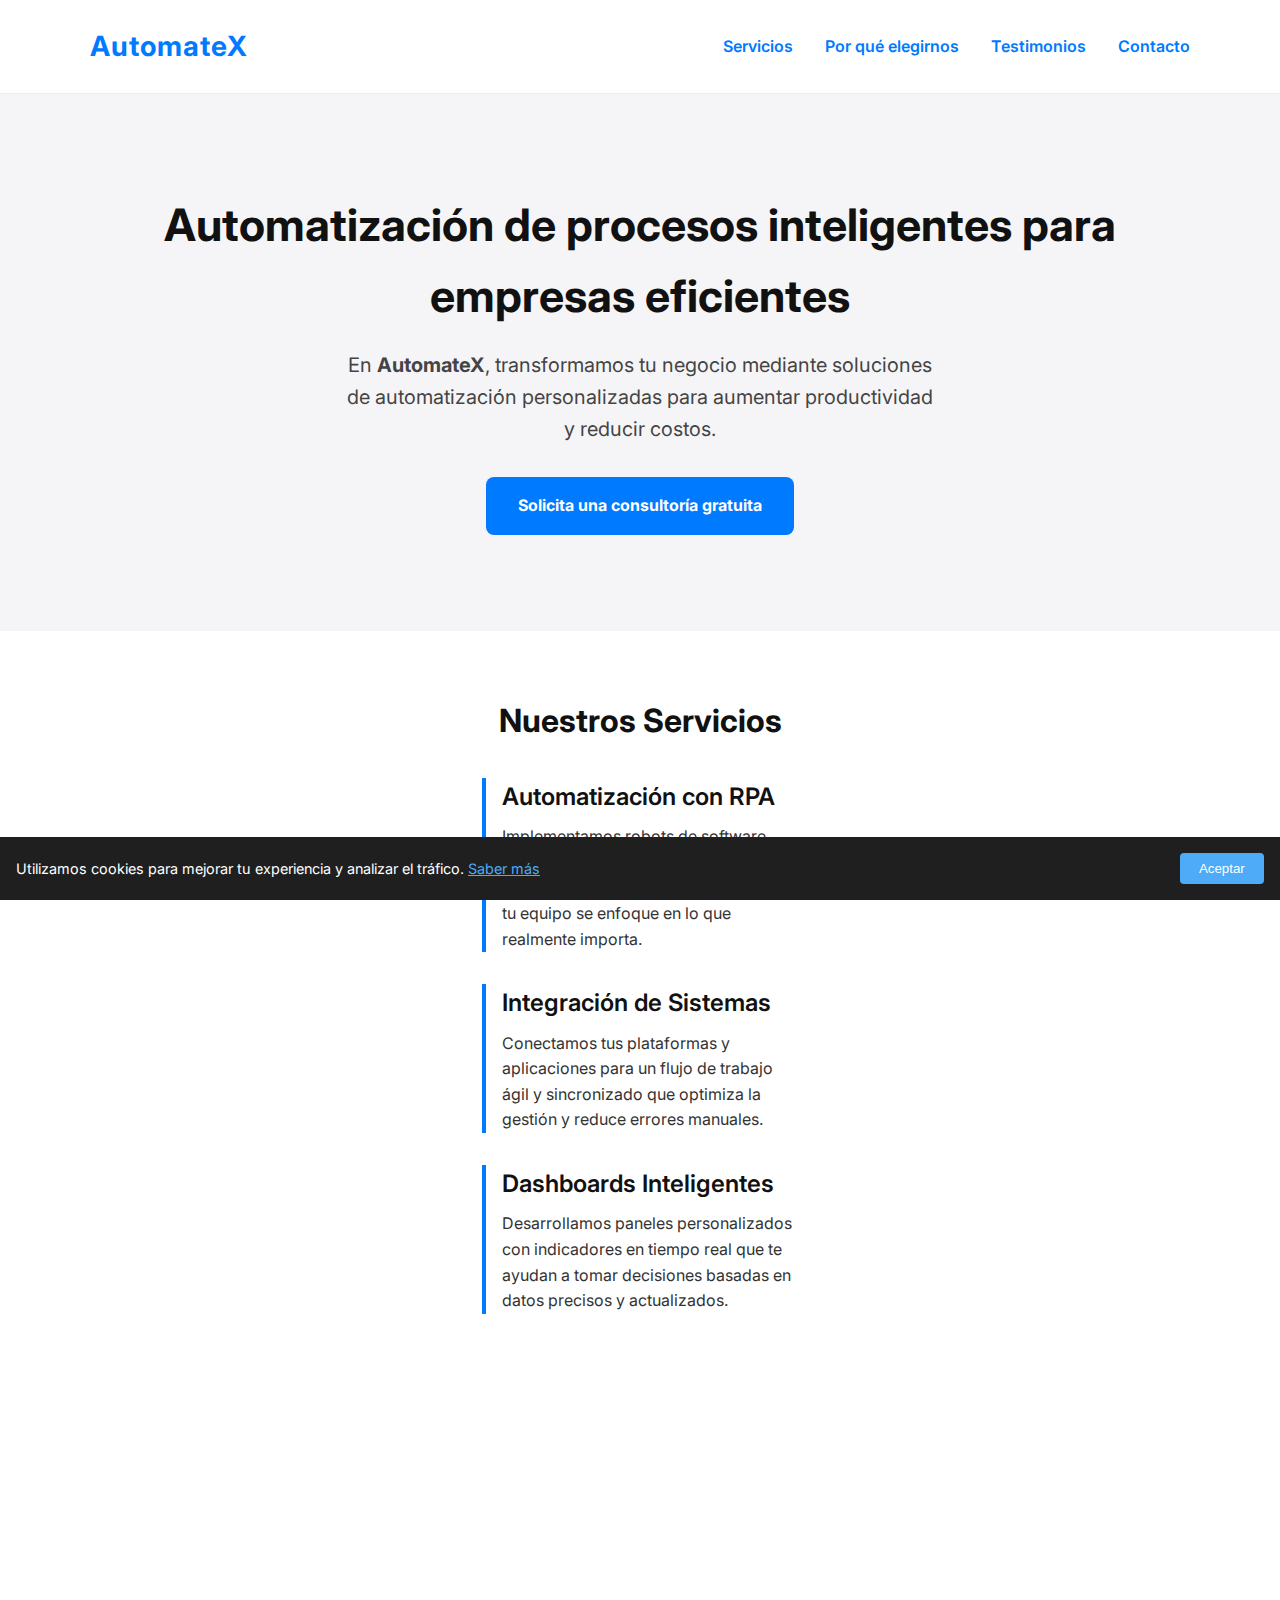
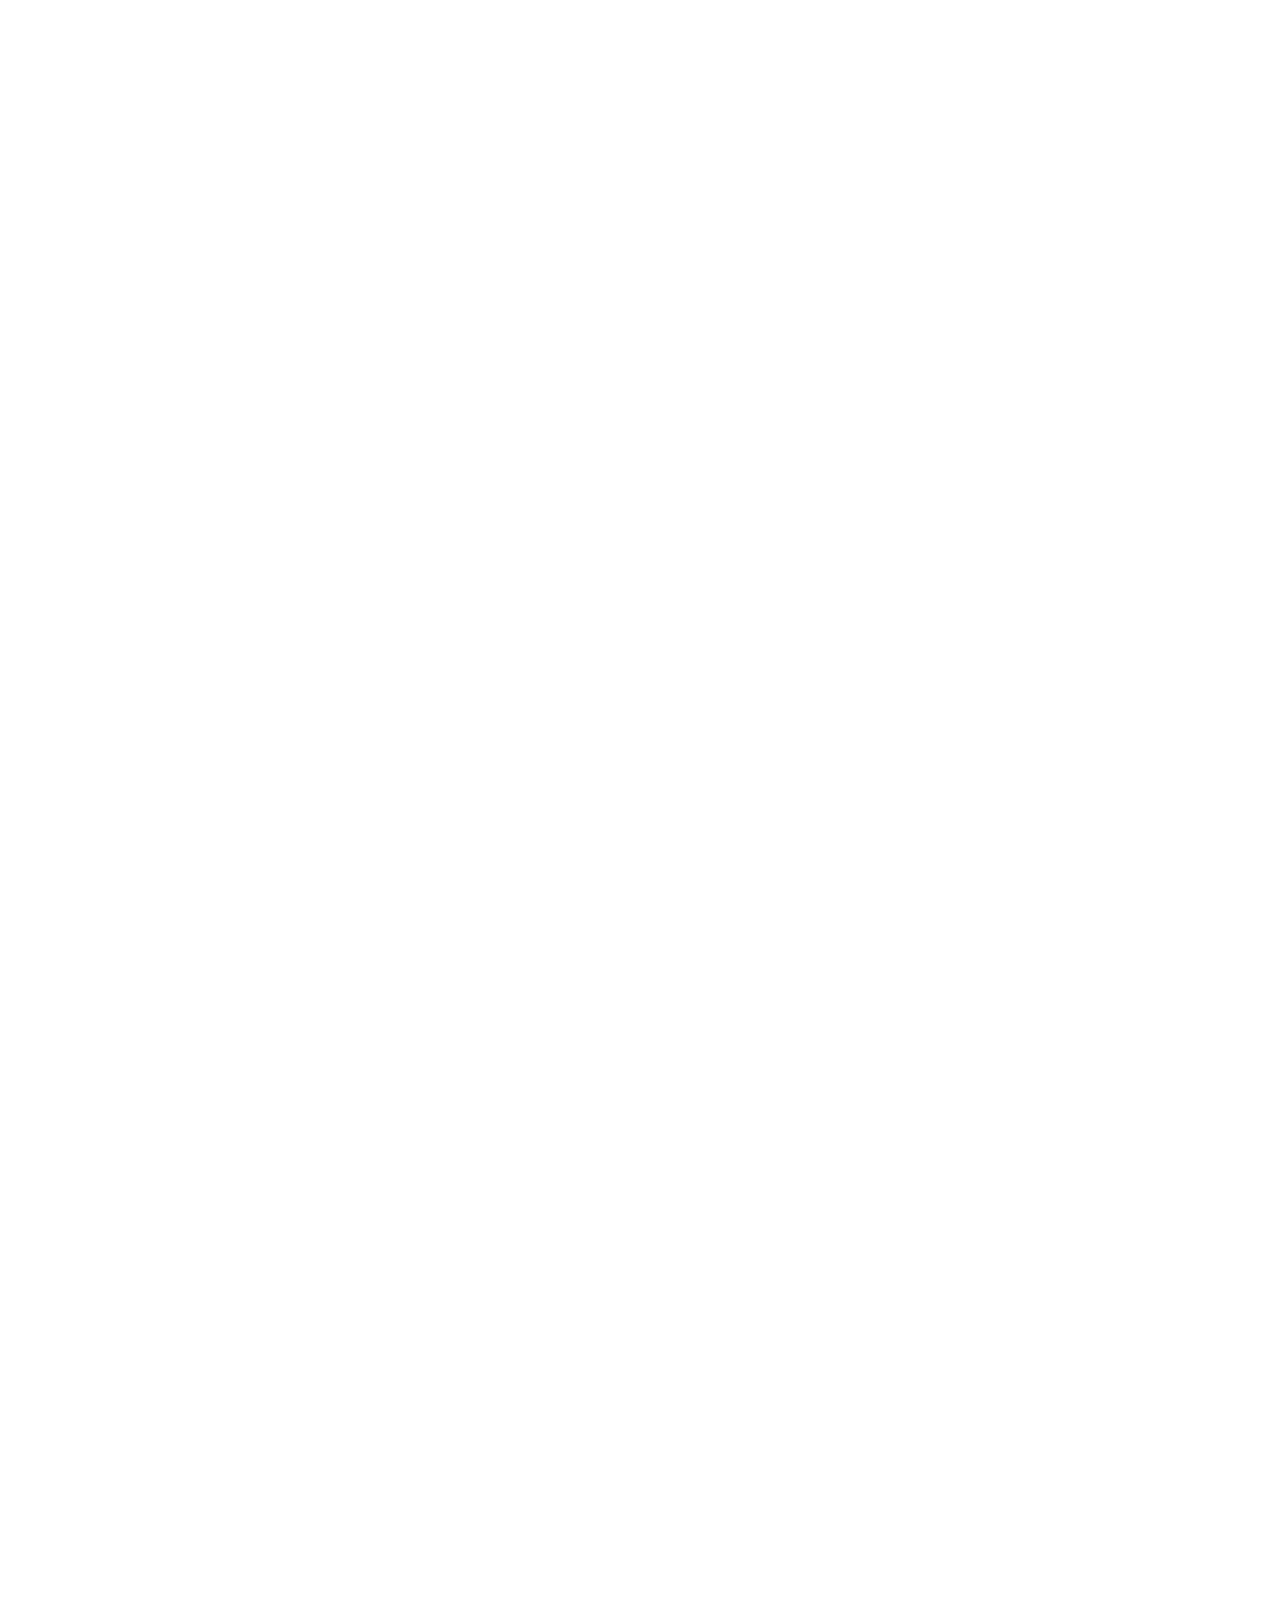
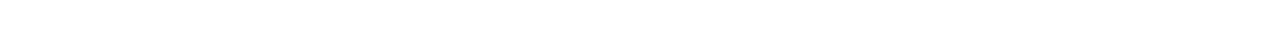
<file: index.html>
<!DOCTYPE html>
<html lang="es">
<head>
  <meta charset="UTF-8" />
  <meta name="viewport" content="width=device-width, initial-scale=1" />
  <title>AutomateX | Agencia de Automatización de Procesos Inteligentes</title>
  <meta name="description" content="AutomateX es una agencia líder en automatización de procesos empresariales. Optimiza tu negocio con soluciones inteligentes y personalizadas de RPA, integración y análisis de datos." />
  <meta name="robots" content="index, follow" />
  <link rel="canonical" href="https://automatex.com/" />
  <link rel="stylesheet" href="styles.css" />
  <link rel="preconnect" href="https://fonts.googleapis.com" />
  <link rel="preconnect" href="https://fonts.gstatic.com" crossorigin />
  <link href="https://fonts.googleapis.com/css2?family=Inter:wght@400;600;700&display=swap" rel="stylesheet" />
</head>
<body>
  <header class="navbar" role="banner">
    <div class="container">
      <a href="index.html" class="logo" aria-label="Inicio AutomateX">AutomateX</a>
      <nav role="navigation" aria-label="Menú principal">
        <ul class="nav-list">
          <li><a href="#servicios" class="nav-link">Servicios</a></li>
          <li><a href="#por-que" class="nav-link">Por qué elegirnos</a></li>
          <li><a href="#testimonios" class="nav-link">Testimonios</a></li>
          <li><a href="#contacto" class="nav-link">Contacto</a></li>
        </ul>
      </nav>
    </div>
  </header>

  <main role="main">
    <section class="hero" aria-label="Presentación principal">
      <div class="container">
        <h1>Automatización de procesos inteligentes para empresas eficientes</h1>
        <p>En <strong>AutomateX</strong>, transformamos tu negocio mediante soluciones de automatización personalizadas para aumentar productividad y reducir costos.</p>
        <a href="#contacto" class="btn-cta" role="button">Solicita una consultoría gratuita</a>
      </div>
    </section>

    <section id="servicios" class="servicios" aria-labelledby="servicios-title">
      <div class="container">
        <h2 id="servicios-title">Nuestros Servicios</h2>
        <article class="servicio" aria-labelledby="servicio1-title">
          <h3 id="servicio1-title">Automatización con RPA</h3>
          <p>Implementamos robots de software para automatizar tareas repetitivas y procesos complejos, permitiendo que tu equipo se enfoque en lo que realmente importa.</p>
        </article>
        <article class="servicio" aria-labelledby="servicio2-title">
          <h3 id="servicio2-title">Integración de Sistemas</h3>
          <p>Conectamos tus plataformas y aplicaciones para un flujo de trabajo ágil y sincronizado que optimiza la gestión y reduce errores manuales.</p>
        </article>
        <article class="servicio" aria-labelledby="servicio3-title">
          <h3 id="servicio3-title">Dashboards Inteligentes</h3>
          <p>Desarrollamos paneles personalizados con indicadores en tiempo real que te ayudan a tomar decisiones basadas en datos precisos y actualizados.</p>
        </article>
      </div>
    </section>

    <section id="por-que" class="porque" aria-labelledby="porque-title">
      <div class="container">
        <h2 id="porque-title">¿Por qué elegir AutomateX?</h2>
        <ul>
          <li>✔️ Expertos certificados en RPA y automatización con más de 5 años de experiencia.</li>
          <li>✔️ Soluciones personalizadas adaptadas a las necesidades únicas de tu negocio.</li>
          <li>✔️ Acompañamiento integral desde la consultoría hasta la implementación y soporte.</li>
          <li>✔️ Metodologías ágiles que garantizan rapidez y calidad en cada proyecto.</li>
        </ul>
      </div>
    </section>

    <section id="testimonios" class="testimonios" aria-labelledby="testimonios-title">
      <div class="container">
        <h2 id="testimonios-title">Testimonios de Clientes</h2>
        <blockquote>
          <p>“AutomateX revolucionó nuestra forma de trabajar. Gracias a su experiencia en automatización, hemos reducido tiempos de producción en un 30%.”</p>
          <footer>— Laura Gómez, CEO de LogiCorp</footer>
        </blockquote>
        <blockquote>
          <p>“El equipo fue muy profesional y cercano. La integración entre sistemas fue perfecta y el soporte postventa nos ha acompañado en cada paso.”</p>
          <footer>— Marcos Díaz, Director de Operaciones en Fintech Solutions</footer>
        </blockquote>
      </div>
    </section>

    <section id="contacto" class="section-contacto">
        <div class="container">
            <h2>Contacto</h2>
            <p>Cuéntanos tu idea y cómo podemos ayudarte a automatizar tus procesos.</p>

            <form id="contactForm" novalidate>
            <div class="form-group">
                <label for="nombre">Nombre</label>
                <input type="text" id="nombre" name="nombre" placeholder="Tu nombre" required>
            </div>

            <div class="form-group">
                <label for="telefono">Teléfono</label>
                <input type="tel" id="telefono" name="telefono" placeholder="Tu teléfono" pattern="[0-9+\-\s]{7,15}" required>
            </div>

            <div class="form-group">
                <label for="email">Email</label>
                <input type="email" id="email" name="email" placeholder="tu@email.com" required>
            </div>

            <div class="form-group">
                <label for="mensaje">Tu idea</label>
                <textarea id="mensaje" name="mensaje" rows="5" placeholder="Explícanos brevemente tu idea" required></textarea>
            </div>

            <button type="submit" class="btn-submit">Enviar</button>
            </form>

            <div id="formMessage" class="form-message"></div>
        </div>
    </section>
  </main>


    <footer class="footer">
        <div class="footer-container">
            <div class="footer-left">
            <p>&copy; 2025 Tu Agencia de Automatización</p>
            </div>
            <div class="footer-center">
            <p>Contacto: <a href="mailto:contacto@tuagencia.com">contacto@tuagencia.com</a></p>
            </div>
            <div class="footer-right">
            <a href="aviso-legal.html">Aviso legal</a>
            <a href="privacidad.html">Privacidad</a>
            <a href="cookies.html">Cookies</a>
            </div>
        </div>
    </footer>

    <div class="cookie-banner" id="cookie-banner">
        <p>
            Utilizamos cookies para mejorar tu experiencia y analizar el tráfico.
            <a href="/cookies.html">Saber más</a>
        </p>
        <button id="accept-cookies">Aceptar</button>
    </div>

  <script src="script.js" defer></script>
</body>
</html>
</file>
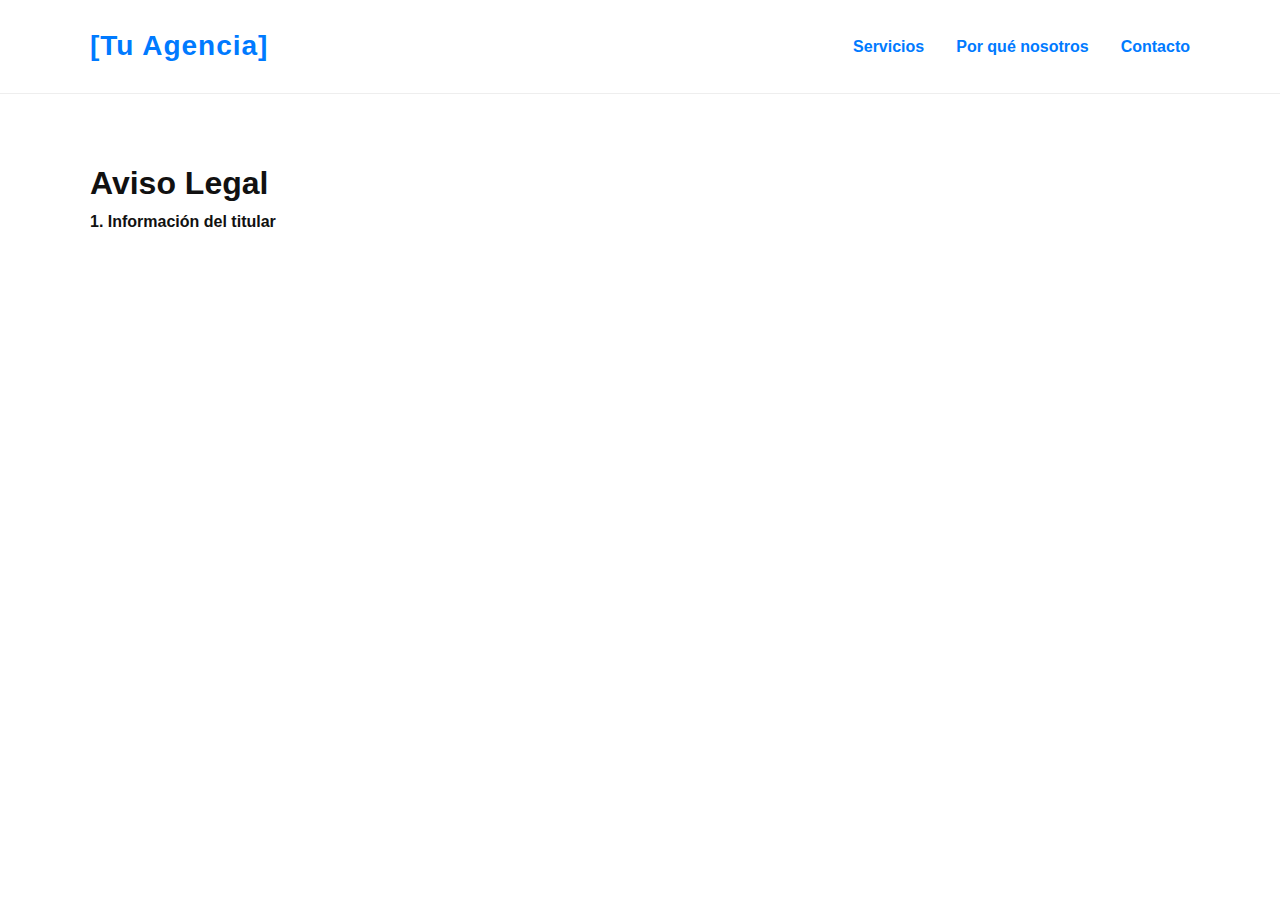
<file: aviso-legal.html>
<!DOCTYPE html>
<html lang="es">
<head>
  <meta charset="UTF-8" />
  <meta name="viewport" content="width=device-width, initial-scale=1.0"/>
  <meta name="description" content="Aviso legal de [Nombre de tu agencia]. Consulta la información legal, condiciones de uso y responsabilidad sobre esta página web.">
  <title>Aviso Legal | [Nombre de tu agencia]</title>
  <link rel="stylesheet" href="styles.css" />
</head>
<body>
  <header class="navbar">
    <div class="container">
      <a href="index.html" class="logo">[Tu Agencia]</a>
      <ul class="nav-list">
        <li><a href="index.html#servicios" class="nav-link">Servicios</a></li>
        <li><a href="index.html#porque" class="nav-link">Por qué nosotros</a></li>
        <li><a href="index.html#contacto" class="nav-link">Contacto</a></li>
      </ul>
    </div>
  </header>

  <main class="container" style="padding: 4rem 0;">
    <h1>Aviso Legal</h1>
    <p><strong>1. Información del titular</strong></p>
</file>
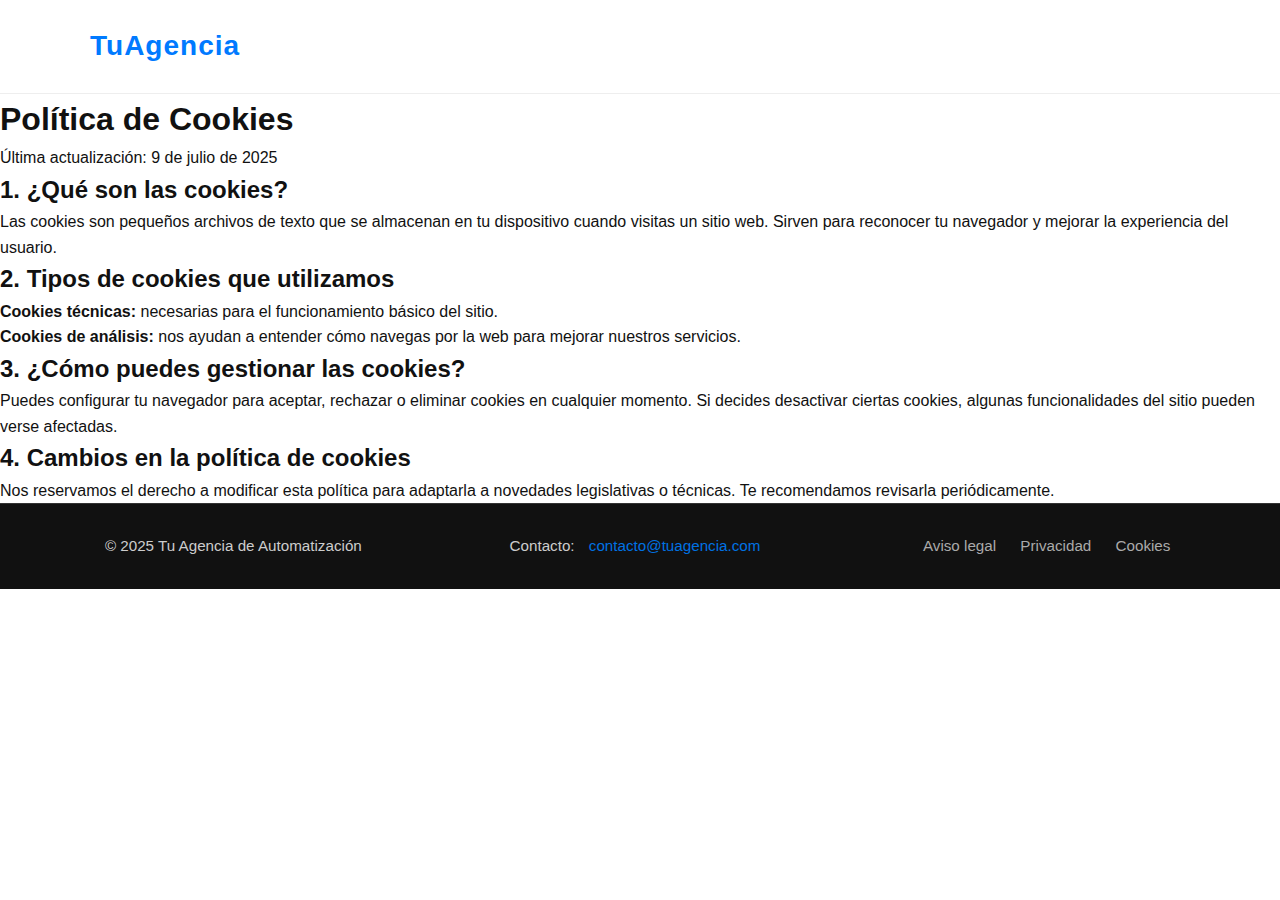
<file: cookies.html>
<!DOCTYPE html>
<html lang="es">
<head>
  <meta charset="UTF-8" />
  <meta name="viewport" content="width=device-width, initial-scale=1.0" />
  <title>Política de Cookies | Tu Agencia de Automatización</title>
  <meta name="description" content="Consulta nuestra política de cookies para conocer qué datos recogemos al navegar y cómo puedes gestionarlos.">
  <link rel="stylesheet" href="styles.css" />
</head>
<body>
  <header class="navbar">
    <div class="container">
      <a class="logo" href="/">TuAgencia</a>
    </div>
  </header>

  <main class="legal-container">
    <h1>Política de Cookies</h1>
    <p>Última actualización: 9 de julio de 2025</p>

    <section>
      <h2>1. ¿Qué son las cookies?</h2>
      <p>Las cookies son pequeños archivos de texto que se almacenan en tu dispositivo cuando visitas un sitio web. Sirven para reconocer tu navegador y mejorar la experiencia del usuario.</p>
    </section>

    <section>
      <h2>2. Tipos de cookies que utilizamos</h2>
      <ul>
        <li><strong>Cookies técnicas:</strong> necesarias para el funcionamiento básico del sitio.</li>
        <li><strong>Cookies de análisis:</strong> nos ayudan a entender cómo navegas por la web para mejorar nuestros servicios.</li>
      </ul>
    </section>

    <section>
      <h2>3. ¿Cómo puedes gestionar las cookies?</h2>
      <p>Puedes configurar tu navegador para aceptar, rechazar o eliminar cookies en cualquier momento. Si decides desactivar ciertas cookies, algunas funcionalidades del sitio pueden verse afectadas.</p>
    </section>

    <section>
      <h2>4. Cambios en la política de cookies</h2>
      <p>Nos reservamos el derecho a modificar esta política para adaptarla a novedades legislativas o técnicas. Te recomendamos revisarla periódicamente.</p>
    </section>
  </main>

  <footer class="footer">
    <div class="footer-container">
      <div class="footer-left">
        <p>&copy; 2025 Tu Agencia de Automatización</p>
      </div>
      <div class="footer-center">
        <p>Contacto: <a href="mailto:contacto@tuagencia.com">contacto@tuagencia.com</a></p>
      </div>
      <div class="footer-right">
        <a href="/aviso-legal.html">Aviso legal</a>
        <a href="/privacidad.html">Privacidad</a>
        <a href="/cookies.html">Cookies</a>
      </div>
    </div>
  </footer>
</body>
</html>
</file>
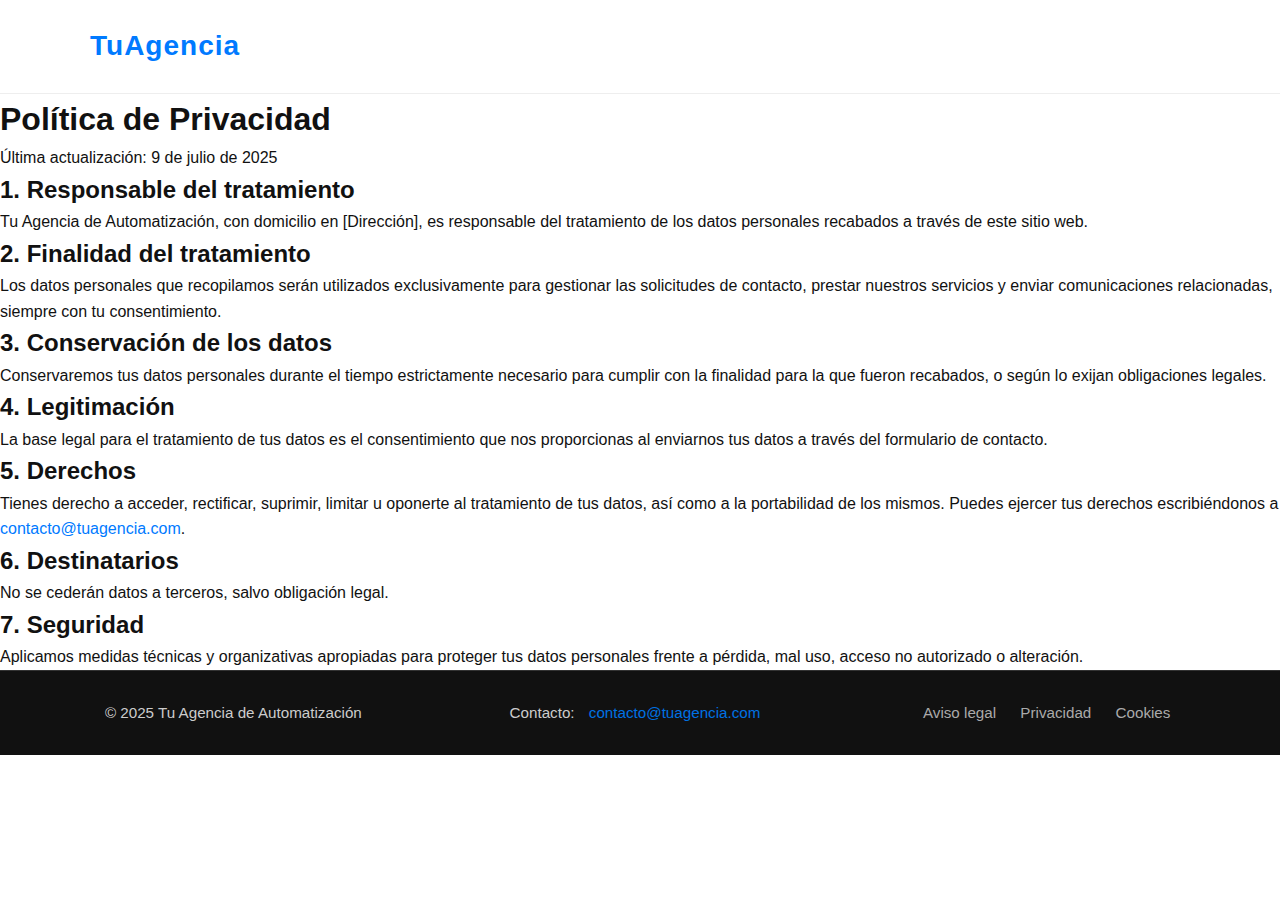
<file: privacidad.html>
<!DOCTYPE html>
<html lang="es">
<head>
  <meta charset="UTF-8" />
  <meta name="viewport" content="width=device-width, initial-scale=1.0" />
  <title>Política de Privacidad | Tu Agencia de Automatización</title>
  <meta name="description" content="Consulta nuestra política de privacidad para entender cómo protegemos y gestionamos tus datos personales.">
  <link rel="stylesheet" href="styles.css" />
</head>
<body>
  <header class="navbar">
    <div class="container">
      <a class="logo" href="/">TuAgencia</a>
    </div>
  </header>

  <main class="legal-container">
    <h1>Política de Privacidad</h1>
    <p>Última actualización: 9 de julio de 2025</p>

    <section>
      <h2>1. Responsable del tratamiento</h2>
      <p>Tu Agencia de Automatización, con domicilio en [Dirección], es responsable del tratamiento de los datos personales recabados a través de este sitio web.</p>
    </section>

    <section>
      <h2>2. Finalidad del tratamiento</h2>
      <p>Los datos personales que recopilamos serán utilizados exclusivamente para gestionar las solicitudes de contacto, prestar nuestros servicios y enviar comunicaciones relacionadas, siempre con tu consentimiento.</p>
    </section>

    <section>
      <h2>3. Conservación de los datos</h2>
      <p>Conservaremos tus datos personales durante el tiempo estrictamente necesario para cumplir con la finalidad para la que fueron recabados, o según lo exijan obligaciones legales.</p>
    </section>

    <section>
      <h2>4. Legitimación</h2>
      <p>La base legal para el tratamiento de tus datos es el consentimiento que nos proporcionas al enviarnos tus datos a través del formulario de contacto.</p>
    </section>

    <section>
      <h2>5. Derechos</h2>
      <p>Tienes derecho a acceder, rectificar, suprimir, limitar u oponerte al tratamiento de tus datos, así como a la portabilidad de los mismos. Puedes ejercer tus derechos escribiéndonos a <a href="mailto:contacto@tuagencia.com">contacto@tuagencia.com</a>.</p>
    </section>

    <section>
      <h2>6. Destinatarios</h2>
      <p>No se cederán datos a terceros, salvo obligación legal.</p>
    </section>

    <section>
      <h2>7. Seguridad</h2>
      <p>Aplicamos medidas técnicas y organizativas apropiadas para proteger tus datos personales frente a pérdida, mal uso, acceso no autorizado o alteración.</p>
    </section>
  </main>

  <footer class="footer">
    <div class="footer-container">
      <div class="footer-left">
        <p>&copy; 2025 Tu Agencia de Automatización</p>
      </div>
      <div class="footer-center">
        <p>Contacto: <a href="mailto:contacto@tuagencia.com">contacto@tuagencia.com</a></p>
      </div>
      <div class="footer-right">
        <a href="/aviso-legal.html">Aviso legal</a>
        <a href="/privacidad.html">Privacidad</a>
        <a href="/cookies.html">Cookies</a>
      </div>
    </div>
  </footer>
</body>
</html>
</file>
<file: styles.css>
/* Fuentes y Reset */
* {
  margin: 0;
  padding: 0;
  box-sizing: border-box;
}

body {
  font-family: 'Inter', -apple-system, BlinkMacSystemFont, 'Segoe UI', Roboto, Oxygen,
    Ubuntu, Cantarell, 'Open Sans', 'Helvetica Neue', sans-serif;
  color: #111;
  background: #fff;
  line-height: 1.6;
  font-size: 16px;
}

.container {
  max-width: 1100px;
  margin: 0 auto;
  padding: 0 1.5rem;
}

a {
  color: #007aff;
  text-decoration: none;
}

a:hover,
a:focus {
  text-decoration: underline;
  outline: none;
}

/* Navegación */
.navbar {
  border-bottom: 1px solid #eee;
  background: #fff;
  position: sticky;
  top: 0;
  z-index: 100;
}

.navbar .container {
  display: flex;
  justify-content: space-between;
  align-items: center;
  padding: 1.5rem 0;
}

.logo {
  font-weight: 700;
  font-size: 1.75rem;
  letter-spacing: 1px;
}

.nav-list {
  list-style: none;
  display: flex;
  gap: 2rem;
}

.nav-link {
  font-weight: 600;
  font-size: 1rem;
  transition: color 0.3s ease;
}

.nav-link:hover,
.nav-link:focus {
  color: #005ecb;
  outline: none;
}

/* Hero */
.hero {
  background-color: #f5f5f7;
  padding: 6rem 0;
  text-align: center;
}

.hero h1 {
  font-weight: 700;
  font-size: 2.8rem;
  margin-bottom: 1rem;
}

.hero p {
  font-size: 1.25rem;
  color: #444;
  margin-bottom: 2rem;
  max-width: 600px;
  margin-left: auto;
  margin-right: auto;
}

.btn-cta {
  display: inline-block;
  background-color: #007aff;
  color: #fff;
  padding: 1rem 2rem;
  font-weight: 700;
  border-radius: 8px;
  transition: background-color 0.3s ease;
}

.btn-cta:hover,
.btn-cta:focus {
  background-color: #005ecb;
  outline: none;
}

/* Secciones */
.servicios,
.porque,
.testimonios,
.footer {
  padding: 4rem 0;
  text-align: center;
}

.servicios h2,
.porque h2,
.testimonios h2,
.footer h2 {
  font-weight: 700;
  font-size: 2rem;
  margin-bottom: 2rem;
}

/* Servicios */
.servicio {
  margin-bottom: 2rem;
  max-width: 600px;
  margin-left: auto;
  margin-right: auto;
  text-align: left;
  border-left: 4px solid #007aff;
  padding-left: 1rem;
}

.servicio h3 {
  font-weight: 600;
  font-size: 1.5rem;
  margin-bottom: 0.5rem;
}

.servicio p {
  font-size: 1rem;
  color: #333;
}

/* Porque */
.porque ul {
  list-style: none;
  max-width: 700px;
  margin: 0 auto;
  text-align: left;
  padding-left: 1rem;
}

.porque li {
  margin-bottom: 1rem;
  font-weight: 600;
  font-size: 1.1rem;
  position: relative;
  padding-left: 2rem;
}

.porque li::before {
  content: "✔️";
  position: absolute;
  left: 0;
  top: 0;
}

/* Testimonios */
.testimonios blockquote {
  font-style: italic;
  color: #555;
  max-width: 700px;
  margin: 2rem auto;
  border-left: 4px solid #007aff;
  padding-left: 1rem;
}

.testimonios footer {
  margin-top: 0.5rem;
  font-weight: 600;
  color: #333;
  font-size: 0.9rem;
}

/* Footer */
.footer {
  background-color: #111;
  color: #ccc;
  padding: 30px 20px;
  font-size: 0.95rem;
  border-top: 1px solid #333;
}

.footer-container {
  display: flex;
  flex-wrap: wrap;
  justify-content: space-between;
  align-items: center;
  max-width: 1200px;
  margin: 0 auto;
  gap: 20px;
  text-align: center;
}

.footer a {
  color: #aaa;
  text-decoration: none;
  margin: 0 10px;
  transition: color 0.3s ease;
}

.footer a:hover {
  color: #fff;
}

.footer-left,
.footer-center,
.footer-right {
  flex: 1;
  min-width: 200px;
}

.footer-center a {
  font-weight: 500;
  color: #0071e3;
}

@media (max-width: 768px) {
  .footer-container {
    flex-direction: column;
    gap: 10px;
  }

  .footer-left,
  .footer-center,
  .footer-right {
    text-align: center;
  }
}

/* Responsive */
@media (min-width: 768px) {
  .servicios {
    display: flex;
    justify-content: space-between;
    gap: 2rem;
  }

  .servicio {
    max-width: 30%;
  }

  .porque ul {
    padding-left: 0;
  }
}

.fade {
    opacity: 0;
    transform: translateY(20px);
    transition: opacity 0.6s ease-out, transform 0.6s ease-out;
}

.visible {
    opacity: 1;
    transform: translateY(0);
}

.section-contacto {
  padding: 60px 20px;
  background: #f9f9f9;
  color: #111;
  text-align: center;
}

.section-contacto h2 {
  font-size: 2.4rem;
  margin-bottom: 0.5em;
  font-weight: 600;
}

.section-contacto p {
  margin-bottom: 2em;
  font-size: 1.1rem;
  color: #444;
}

form {
  max-width: 500px;
  margin: 0 auto;
  text-align: left;
}

.form-group {
  margin-bottom: 1.5em;
}

label {
  display: block;
  margin-bottom: 0.3em;
  font-weight: 500;
  color: #333;
}

input[type="text"],
input[type="tel"],
input[type="email"],
textarea {
  width: 100%;
  padding: 12px 15px;
  font-size: 1rem;
  border: 1.5px solid #ccc;
  border-radius: 8px;
  transition: border-color 0.3s ease;
  font-family: -apple-system, BlinkMacSystemFont, "Segoe UI", Roboto, Oxygen,
    Ubuntu, Cantarell, "Open Sans", "Helvetica Neue", sans-serif;
}

input[type="text"]:focus,
input[type="tel"]:focus,
input[type="email"]:focus,
textarea:focus {
  border-color: #0071e3;
  outline: none;
}

textarea {
  resize: vertical;
}

.btn-submit {
  background: #0071e3;
  color: white;
  border: none;
  padding: 14px 25px;
  font-size: 1.1rem;
  border-radius: 8px;
  cursor: pointer;
  font-weight: 600;
  width: 100%;
  transition: background-color 0.3s ease;
  font-family: -apple-system, BlinkMacSystemFont, "Segoe UI", Roboto, Oxygen,
    Ubuntu, Cantarell, "Open Sans", "Helvetica Neue", sans-serif;
}

.btn-submit:hover {
  background: #005bb5;
}

.form-message {
  margin-top: 1em;
  font-weight: 600;
  color: green;
  text-align: center;
}

.cookie-banner {
  position: fixed;
  bottom: 0;
  left: 0;
  width: 100%;
  background: #1f1f1f;
  color: #fff;
  padding: 1rem;
  display: none;
  justify-content: space-between;
  align-items: center;
  z-index: 1000;
  flex-wrap: wrap;
  gap: 1rem;
}

.cookie-banner p {
  margin: 0;
  font-size: 0.9rem;
}

.cookie-banner a {
  color: #4dabf7;
  text-decoration: underline;
}

.cookie-banner button {
  background: #4dabf7;
  color: #fff;
  border: none;
  padding: 0.5rem 1.2rem;
  border-radius: 4px;
  cursor: pointer;
  transition: background 0.3s ease;
}

.cookie-banner button:hover {
  background: #339af0;
}
</file>
